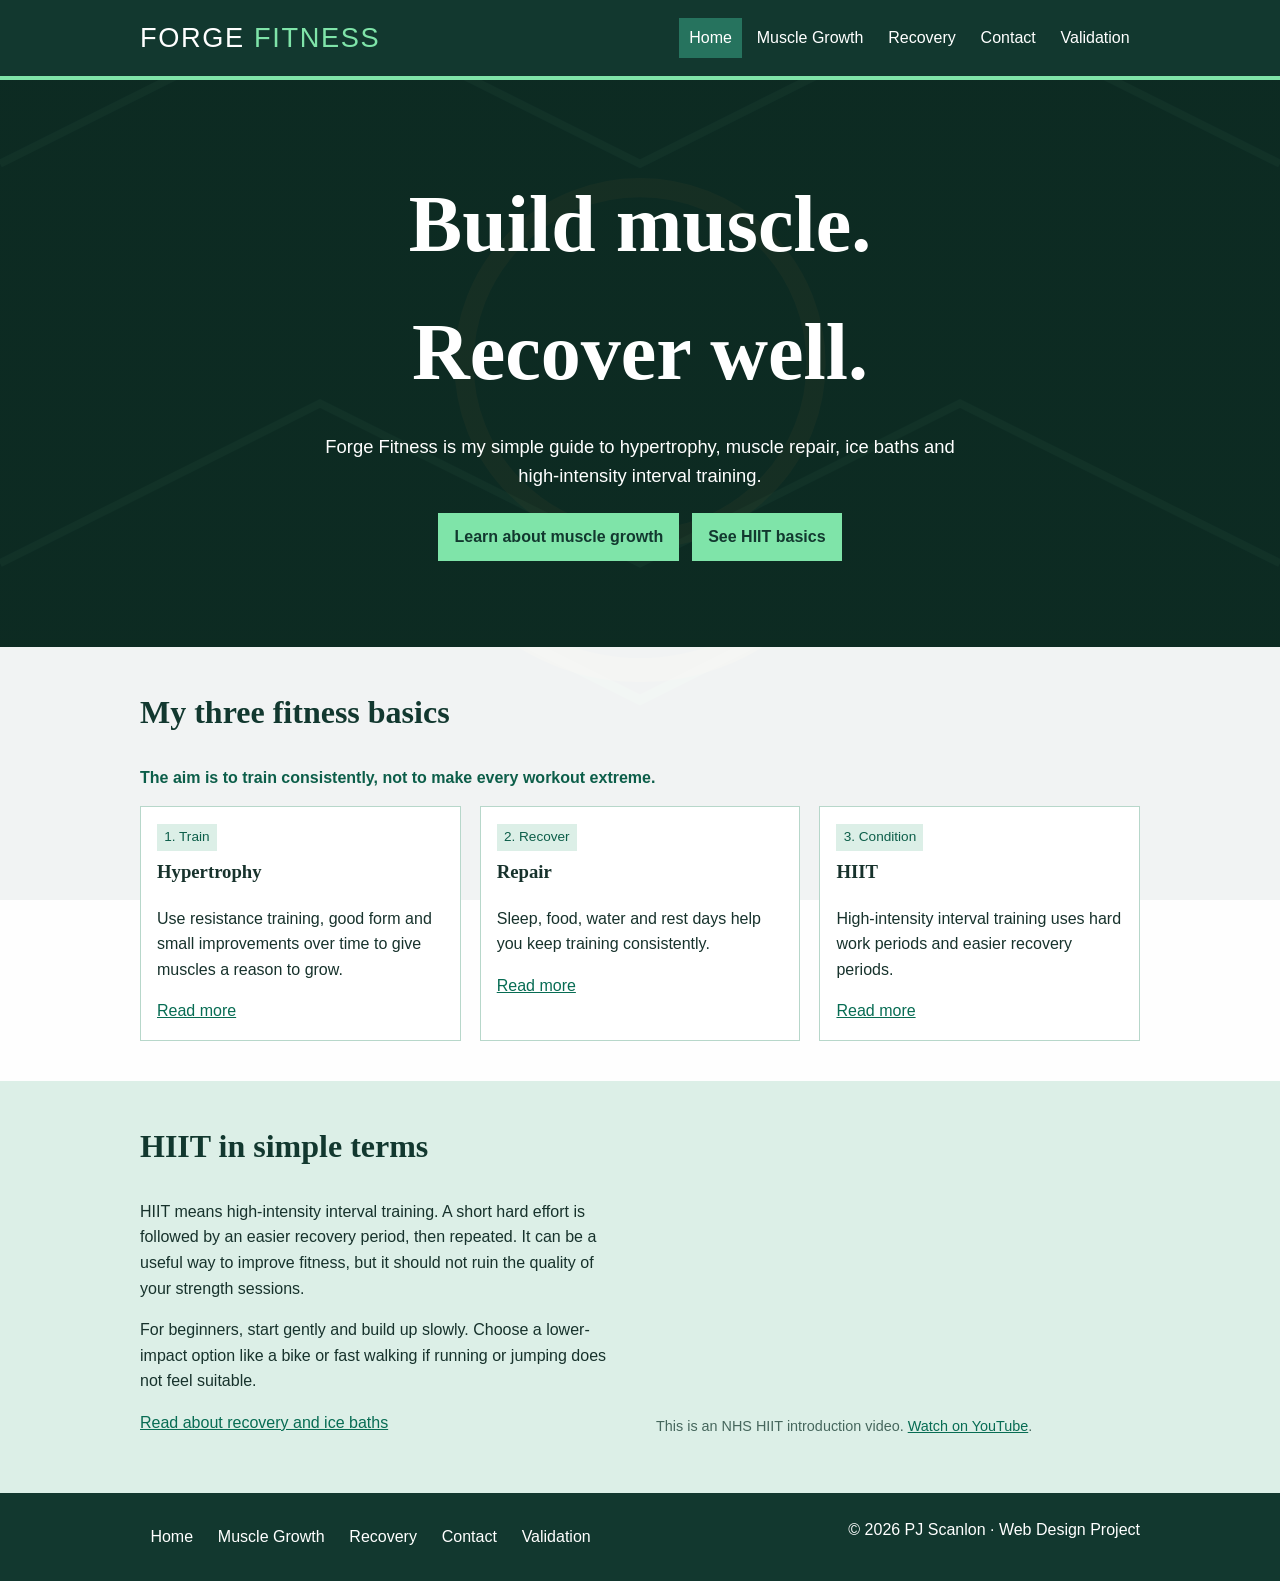
<file: index.html>
<!doctype html>
<html lang="en">
<head>
  <meta charset="utf-8">
  <meta name="viewport" content="width=device-width, initial-scale=1">
  <meta name="description" content="Forge Fitness is a simple student website about muscle growth, recovery, ice baths and HIIT.">
  <meta name="keywords" content="hypertrophy, muscle growth, recovery, ice baths, HIIT">
  <meta name="author" content="PJ Scanlon">
  <title>Forge Fitness | Home</title>
  <link rel="icon" href="favicon.svg" type="image/svg+xml">
  <link rel="stylesheet" href="assets/css/style.css">
  <style>
    /* An example of internal CSS for the grading criteria. */
    .home-message { color: #0c5e49; font-weight: bold; }
  </style>
</head>
<body id="top">
  <header class="site-header"><div class="container header-inner">
    <p class="logo">FORGE <span>FITNESS</span></p>
    <nav class="primary-nav" aria-label="Main navigation"><ul>
      <li><a href="index.html" aria-current="page">Home</a></li><li><a href="hypertrophy.html">Muscle Growth</a></li><li><a href="recovery.html">Recovery</a></li><li><a href="contact.html">Contact</a></li><li><a href="validation.html">Validation</a></li>
    </ul></nav>
  </div></header>
  <main>
    <section class="hero"><div class="container">
      <h1>Build muscle.<br>Recover well.</h1>
      <p>Forge Fitness is my simple guide to hypertrophy, muscle repair, ice baths and high-intensity interval training.</p>
      <a class="button" href="hypertrophy.html">Learn about muscle growth</a><a class="button" href="#hiit">See HIIT basics</a>
    </div></section>
    <section class="section"><div class="container">
      <h2>My three fitness basics</h2>
      <p class="home-message">The aim is to train consistently, not to make every workout extreme.</p>
      <div class="grid">
        <article class="card"><span class="tag">1. Train</span><h3>Hypertrophy</h3><p>Use resistance training, good form and small improvements over time to give muscles a reason to grow.</p><a href="hypertrophy.html">Read more</a></article>
        <article class="card"><span class="tag">2. Recover</span><h3>Repair</h3><p>Sleep, food, water and rest days help you keep training consistently.</p><a href="recovery.html">Read more</a></article>
        <article class="card"><span class="tag">3. Condition</span><h3>HIIT</h3><p>High-intensity interval training uses hard work periods and easier recovery periods.</p><a href="#hiit">Read more</a></article>
      </div>
    </div></section>
    <section class="section section--green" id="hiit"><div class="container two-column">
      <div><h2>HIIT in simple terms</h2><p>HIIT means high-intensity interval training. A short hard effort is followed by an easier recovery period, then repeated. It can be a useful way to improve fitness, but it should not ruin the quality of your strength sessions.</p><p>For beginners, start gently and build up slowly. Choose a lower-impact option like a bike or fast walking if running or jumping does not feel suitable.</p><p><a href="recovery.html#ice-baths">Read about recovery and ice baths</a></p></div>
      <div><iframe class="video-frame" src="https://www.youtube-nocookie.com/embed/wa0Jtlh3J2s" title="NHS Introduction to HIIT Workout 1" allow="accelerometer; autoplay; clipboard-write; encrypted-media; gyroscope; picture-in-picture" allowfullscreen></iframe><p class="help">This is an NHS HIIT introduction video. <a href="https://www.youtube.com/watch?v=wa0Jtlh3J2s" target="_blank" rel="noopener noreferrer">Watch on YouTube</a>.</p></div>
    </div></section>
  </main>
  <footer class="site-footer"><div class="container footer-inner"><nav class="footer-nav" aria-label="Footer navigation"><ul><li><a href="index.html">Home</a></li><li><a href="hypertrophy.html">Muscle Growth</a></li><li><a href="recovery.html">Recovery</a></li><li><a href="contact.html">Contact</a></li><li><a href="validation.html">Validation</a></li></ul></nav><p class="footer-copy">© 2026 PJ Scanlon · Web Design Project</p></div></footer>
  <script src="assets/js/site.js"></script>
</body>
</html>
</file>
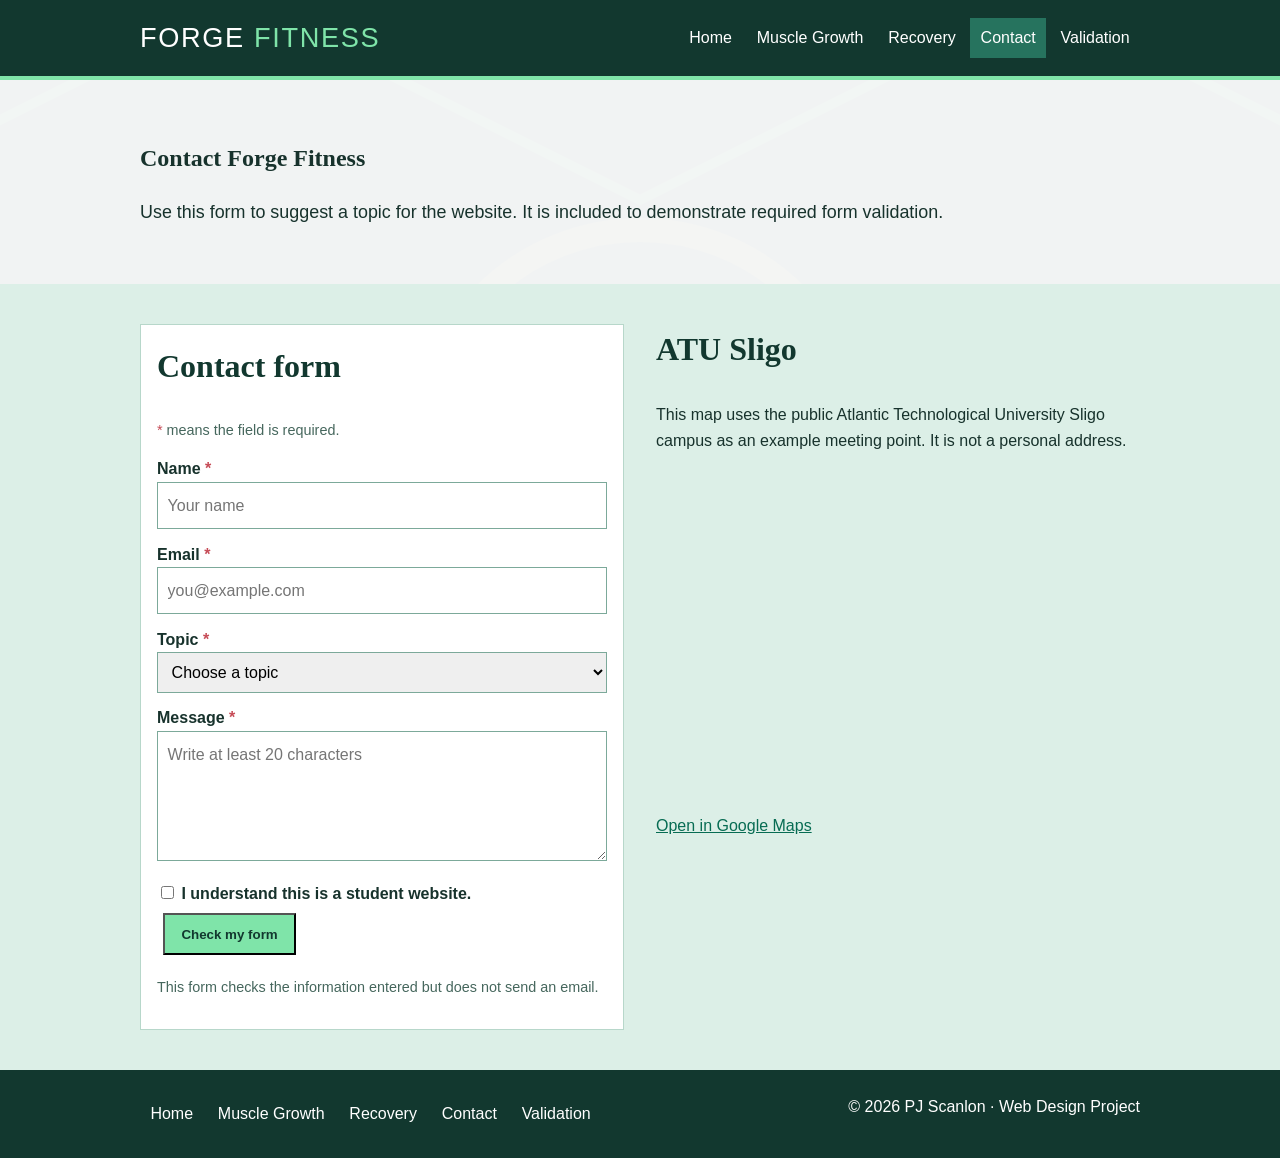
<file: contact.html>
<!doctype html>
<html lang="en">
<head>
  <meta charset="utf-8"><meta name="viewport" content="width=device-width, initial-scale=1">
  <meta name="description" content="Contact Forge Fitness to suggest a hypertrophy, recovery or HIIT topic.">
  <meta name="keywords" content="fitness contact form, hypertrophy feedback, recovery website">
  <meta name="author" content="PJ Scanlon"><title>Forge Fitness | Contact</title>
  <link rel="icon" href="favicon.svg" type="image/svg+xml"><link rel="stylesheet" href="assets/css/style.css">
</head>
<body>
  <header class="site-header"><div class="container header-inner"><p class="logo">FORGE <span>FITNESS</span></p><nav class="primary-nav" aria-label="Main navigation"><ul><li><a href="index.html">Home</a></li><li><a href="hypertrophy.html">Muscle Growth</a></li><li><a href="recovery.html">Recovery</a></li><li><a href="contact.html" aria-current="page">Contact</a></li><li><a href="validation.html">Validation</a></li></ul></nav></div></header>
  <main>
    <section class="section"><div class="container"><h1>Contact Forge Fitness</h1><p class="lead">Use this form to suggest a topic for the website. It is included to demonstrate required form validation.</p></div></section>
    <section class="section section--green"><div class="container two-column"><div class="card"><h2>Contact form</h2><p class="help"><span class="required">*</span> means the field is required.</p><form action="#" method="post"><label for="name">Name <span class="required">*</span></label><input id="name" name="name" type="text" required minlength="2" placeholder="Your name"><label for="email">Email <span class="required">*</span></label><input id="email" name="email" type="email" required placeholder="you@example.com"><label for="topic">Topic <span class="required">*</span></label><select id="topic" name="topic" required><option value="">Choose a topic</option><option>Muscle growth</option><option>Recovery</option><option>Ice baths</option><option>HIIT</option></select><label for="message">Message <span class="required">*</span></label><textarea id="message" name="message" required minlength="20" placeholder="Write at least 20 characters"></textarea><label><input type="checkbox" name="agree" required style="width: auto;"> I understand this is a student website.</label><button class="button" type="submit">Check my form</button></form><p class="help">This form checks the information entered but does not send an email.</p></div><div><h2>ATU Sligo</h2><p>This map uses the public Atlantic Technological University Sligo campus as an example meeting point. It is not a personal address.</p><iframe class="map-frame" title="Map showing Atlantic Technological University Sligo" src="https://www.google.com/maps?q=Atlantic+Technological+University+Sligo&amp;output=embed" loading="lazy"></iframe><p><a href="https://www.google.com/maps/search/?api=1&amp;query=Atlantic%20Technological%20University%20Sligo" target="_blank" rel="noopener noreferrer">Open in Google Maps</a></p></div></div></section>
  </main>
  <footer class="site-footer"><div class="container footer-inner"><nav class="footer-nav" aria-label="Footer navigation"><ul><li><a href="index.html">Home</a></li><li><a href="hypertrophy.html">Muscle Growth</a></li><li><a href="recovery.html">Recovery</a></li><li><a href="contact.html">Contact</a></li><li><a href="validation.html">Validation</a></li></ul></nav><p class="footer-copy">© 2026 PJ Scanlon · Web Design Project</p></div></footer><script src="assets/js/site.js"></script>
</body>
</html>
</file>
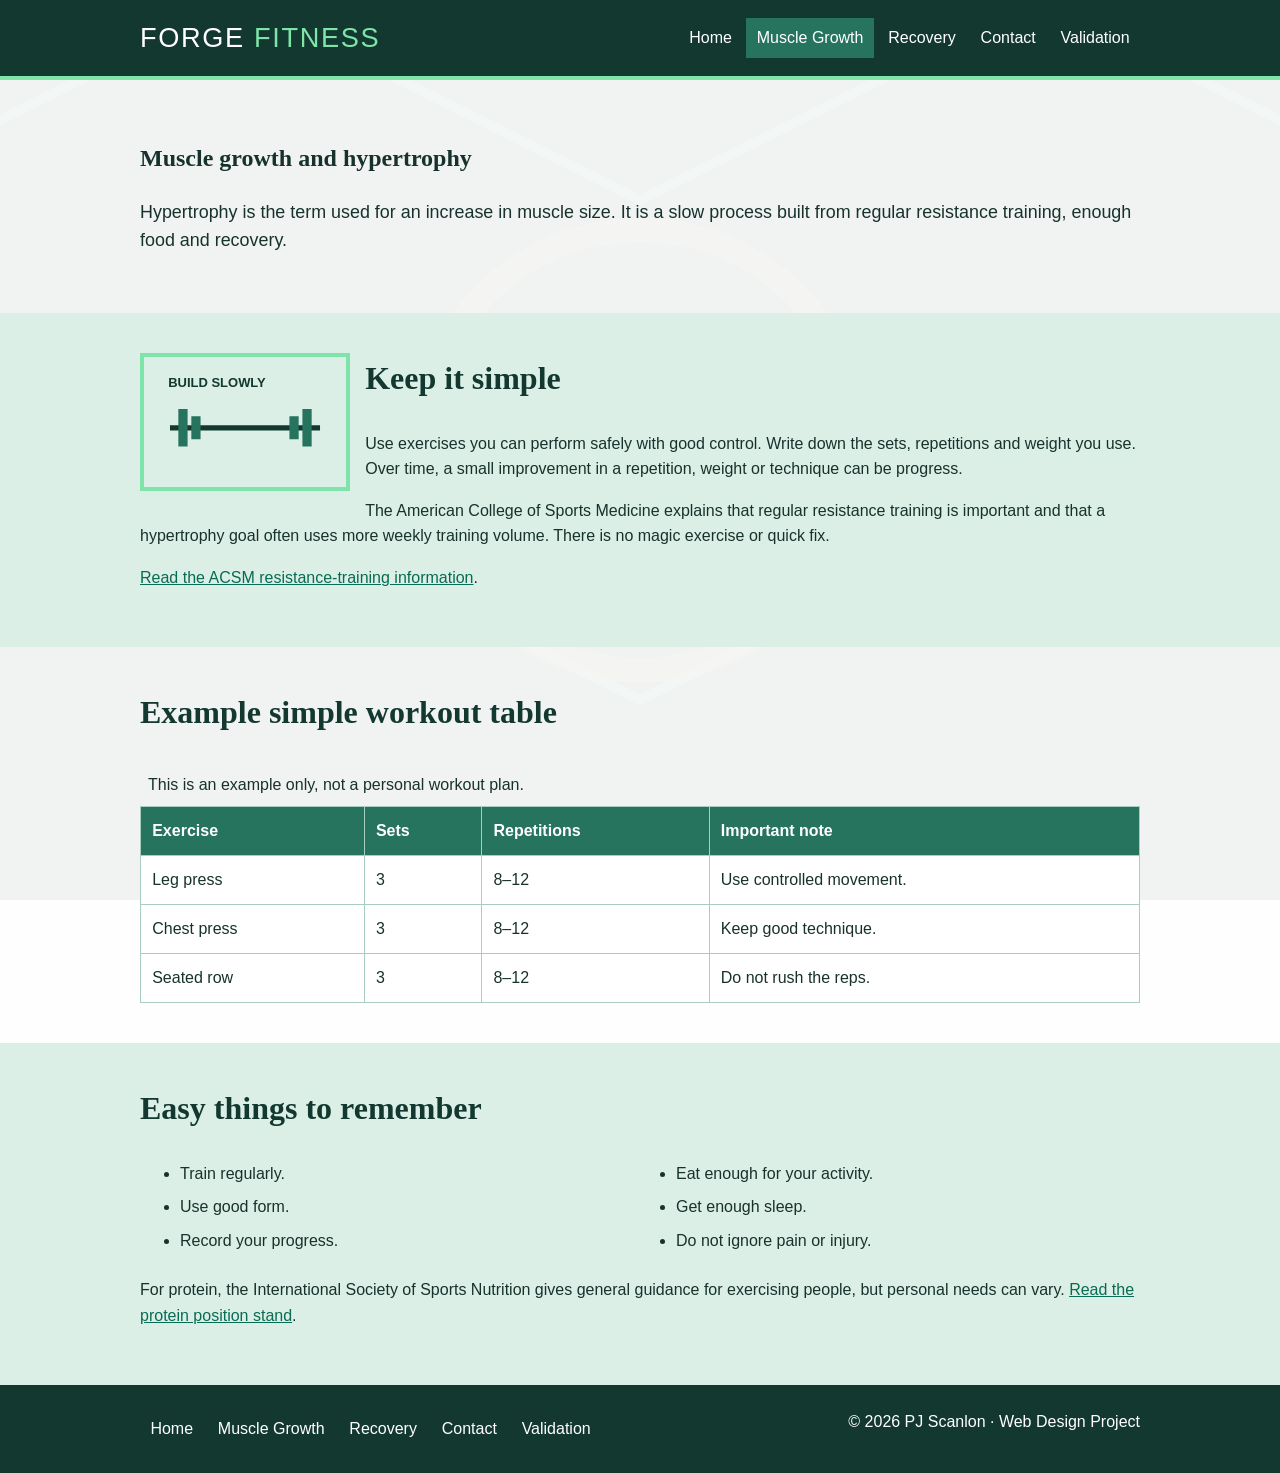
<file: hypertrophy.html>
<!doctype html>
<html lang="en">
<head>
  <meta charset="utf-8"><meta name="viewport" content="width=device-width, initial-scale=1">
  <meta name="description" content="Simple muscle-growth and hypertrophy information, including training, protein and a sample workout table.">
  <meta name="keywords" content="muscle growth, hypertrophy, resistance training, protein">
  <meta name="author" content="PJ Scanlon"><title>Forge Fitness | Muscle Growth</title>
  <link rel="icon" href="favicon.svg" type="image/svg+xml"><link rel="stylesheet" href="assets/css/style.css">
</head>
<body id="top">
  <header class="site-header"><div class="container header-inner"><p class="logo">FORGE <span>FITNESS</span></p><nav class="primary-nav" aria-label="Main navigation"><ul><li><a href="index.html">Home</a></li><li><a href="hypertrophy.html" aria-current="page">Muscle Growth</a></li><li><a href="recovery.html">Recovery</a></li><li><a href="contact.html">Contact</a></li><li><a href="validation.html">Validation</a></li></ul></nav></div></header>
  <main>
    <section class="section"><div class="container"><h1>Muscle growth and hypertrophy</h1><p class="lead">Hypertrophy is the term used for an increase in muscle size. It is a slow process built from regular resistance training, enough food and recovery.</p></div></section>
    <section class="section section--green"><div class="container"><img class="float-image" src="assets/images/muscle.svg" alt="Simple illustration of a barbell"><h2>Keep it simple</h2><p>Use exercises you can perform safely with good control. Write down the sets, repetitions and weight you use. Over time, a small improvement in a repetition, weight or technique can be progress.</p><p>The American College of Sports Medicine explains that regular resistance training is important and that a hypertrophy goal often uses more weekly training volume. There is no magic exercise or quick fix.</p><p><a href="https://acsm.org/resistance-training-guidelines-update-2026/" target="_blank" rel="noopener noreferrer">Read the ACSM resistance-training information</a>.</p><div class="clear"></div></div></section>
    <section class="section"><div class="container"><h2>Example simple workout table</h2><div class="table-wrap"><table><caption>This is an example only, not a personal workout plan.</caption><thead><tr><th>Exercise</th><th>Sets</th><th>Repetitions</th><th>Important note</th></tr></thead><tbody><tr><td>Leg press</td><td>3</td><td>8–12</td><td>Use controlled movement.</td></tr><tr><td>Chest press</td><td>3</td><td>8–12</td><td>Keep good technique.</td></tr><tr><td>Seated row</td><td>3</td><td>8–12</td><td>Do not rush the reps.</td></tr></tbody></table></div></div></section>
    <section class="section section--green"><div class="container"><h2>Easy things to remember</h2><ul class="columns"><li>Train regularly.</li><li>Use good form.</li><li>Record your progress.</li><li>Eat enough for your activity.</li><li>Get enough sleep.</li><li>Do not ignore pain or injury.</li></ul><p>For protein, the International Society of Sports Nutrition gives general guidance for exercising people, but personal needs can vary. <a href="https://link.springer.com/article/10.1186/s12970-017-0177-8" target="_blank" rel="noopener noreferrer">Read the protein position stand</a>.</p></div></section>
  </main>
  <footer class="site-footer"><div class="container footer-inner"><nav class="footer-nav" aria-label="Footer navigation"><ul><li><a href="index.html">Home</a></li><li><a href="hypertrophy.html">Muscle Growth</a></li><li><a href="recovery.html">Recovery</a></li><li><a href="contact.html">Contact</a></li><li><a href="validation.html">Validation</a></li></ul></nav><p class="footer-copy">© 2026 PJ Scanlon · Web Design Project</p></div></footer><script src="assets/js/site.js"></script>
</body>
</html>
</file>
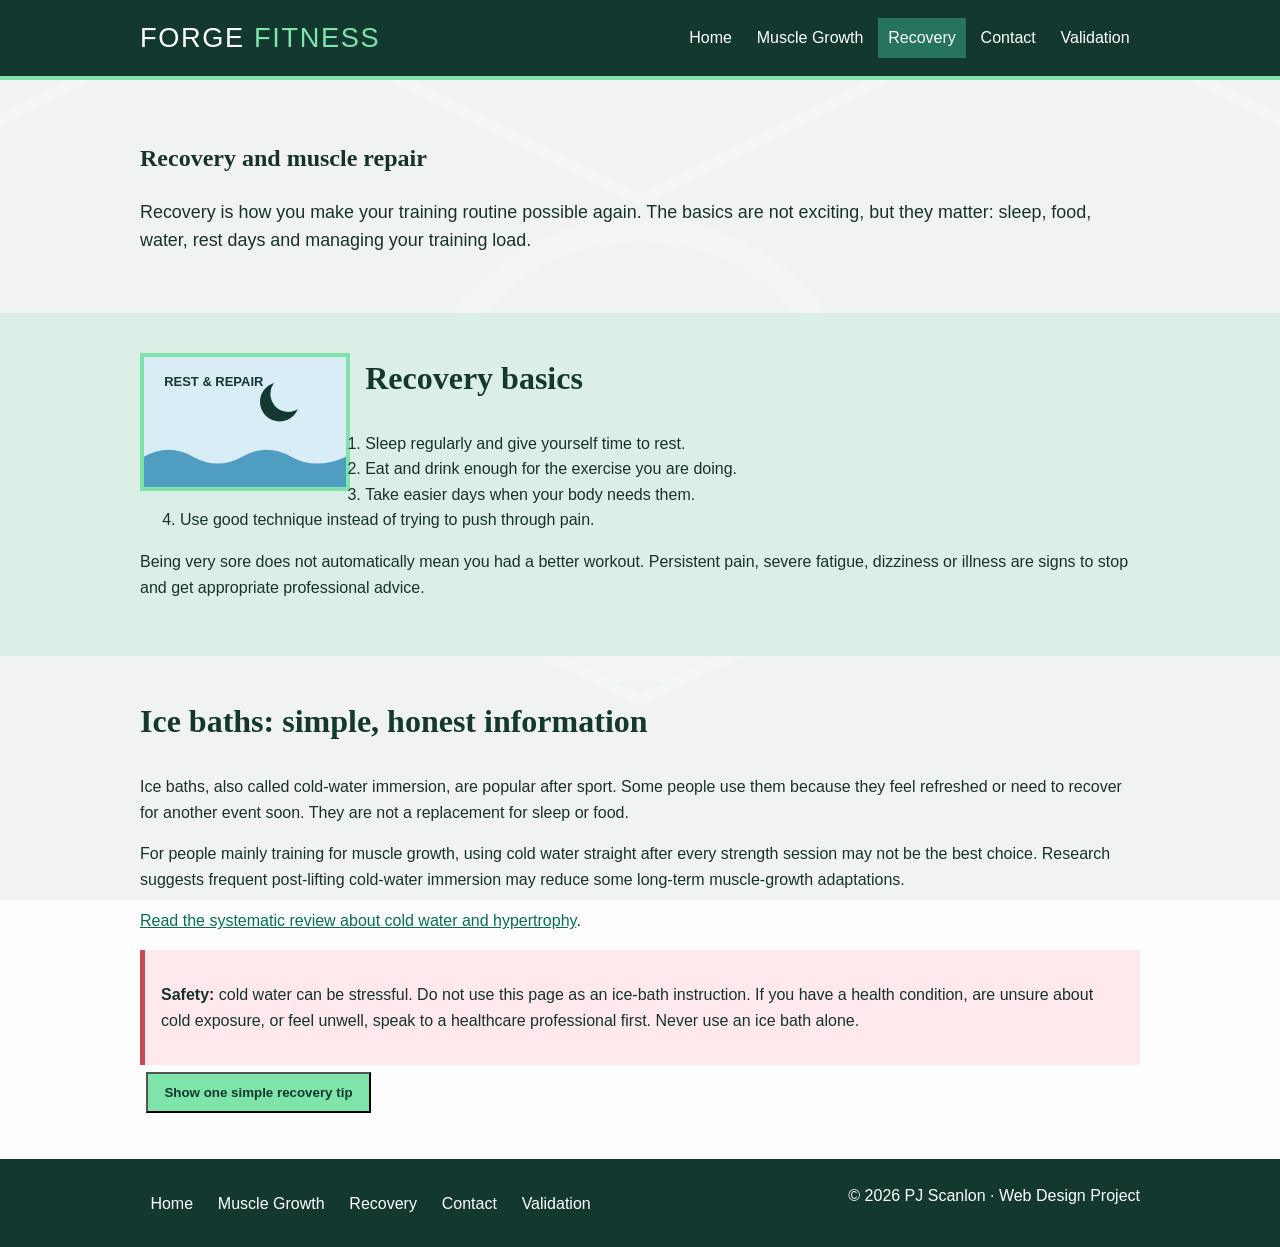
<file: recovery.html>
<!doctype html>
<html lang="en">
<head>
  <meta charset="utf-8"><meta name="viewport" content="width=device-width, initial-scale=1">
  <meta name="description" content="Simple recovery advice for exercise, including rest, sleep, soreness and cautious ice-bath information.">
  <meta name="keywords" content="recovery, muscle repair, ice baths, sleep, training fatigue">
  <meta name="author" content="PJ Scanlon"><title>Forge Fitness | Recovery</title>
  <link rel="icon" href="favicon.svg" type="image/svg+xml"><link rel="stylesheet" href="assets/css/style.css">
</head>
<body id="top">
  <header class="site-header"><div class="container header-inner"><p class="logo">FORGE <span>FITNESS</span></p><nav class="primary-nav" aria-label="Main navigation"><ul><li><a href="index.html">Home</a></li><li><a href="hypertrophy.html">Muscle Growth</a></li><li><a href="recovery.html" aria-current="page">Recovery</a></li><li><a href="contact.html">Contact</a></li><li><a href="validation.html">Validation</a></li></ul></nav></div></header>
  <main>
    <section class="section"><div class="container"><h1>Recovery and muscle repair</h1><p class="lead">Recovery is how you make your training routine possible again. The basics are not exciting, but they matter: sleep, food, water, rest days and managing your training load.</p></div></section>
    <section class="section section--green"><div class="container"><img class="float-image" src="assets/images/recovery.svg" alt="Simple illustration of water and a moon"><h2>Recovery basics</h2><ol><li>Sleep regularly and give yourself time to rest.</li><li>Eat and drink enough for the exercise you are doing.</li><li>Take easier days when your body needs them.</li><li>Use good technique instead of trying to push through pain.</li></ol><p>Being very sore does not automatically mean you had a better workout. Persistent pain, severe fatigue, dizziness or illness are signs to stop and get appropriate professional advice.</p><div class="clear"></div></div></section>
    <section class="section" id="ice-baths"><div class="container"><h2>Ice baths: simple, honest information</h2><p>Ice baths, also called cold-water immersion, are popular after sport. Some people use them because they feel refreshed or need to recover for another event soon. They are not a replacement for sleep or food.</p><p>For people mainly training for muscle growth, using cold water straight after every strength session may not be the best choice. Research suggests frequent post-lifting cold-water immersion may reduce some long-term muscle-growth adaptations.</p><p><a href="https://pmc.ncbi.nlm.nih.gov/articles/PMC11235606/" target="_blank" rel="noopener noreferrer">Read the systematic review about cold water and hypertrophy</a>.</p><div class="notice notice--warning"><p><strong>Safety:</strong> cold water can be stressful. Do not use this page as an ice-bath instruction. If you have a health condition, are unsure about cold exposure, or feel unwell, speak to a healthcare professional first. Never use an ice bath alone.</p></div><button class="button" id="tip-button" type="button">Show one simple recovery tip</button><p class="notice hidden" id="extra-tip">A useful recovery habit is planning a rest day before you feel forced to take one.</p></div></section>
  </main>
  <footer class="site-footer"><div class="container footer-inner"><nav class="footer-nav" aria-label="Footer navigation"><ul><li><a href="index.html">Home</a></li><li><a href="hypertrophy.html">Muscle Growth</a></li><li><a href="recovery.html">Recovery</a></li><li><a href="contact.html">Contact</a></li><li><a href="validation.html">Validation</a></li></ul></nav><p class="footer-copy">© 2026 PJ Scanlon · Web Design Project</p></div></footer><script src="assets/js/site.js"></script>
</body>
</html>
</file>
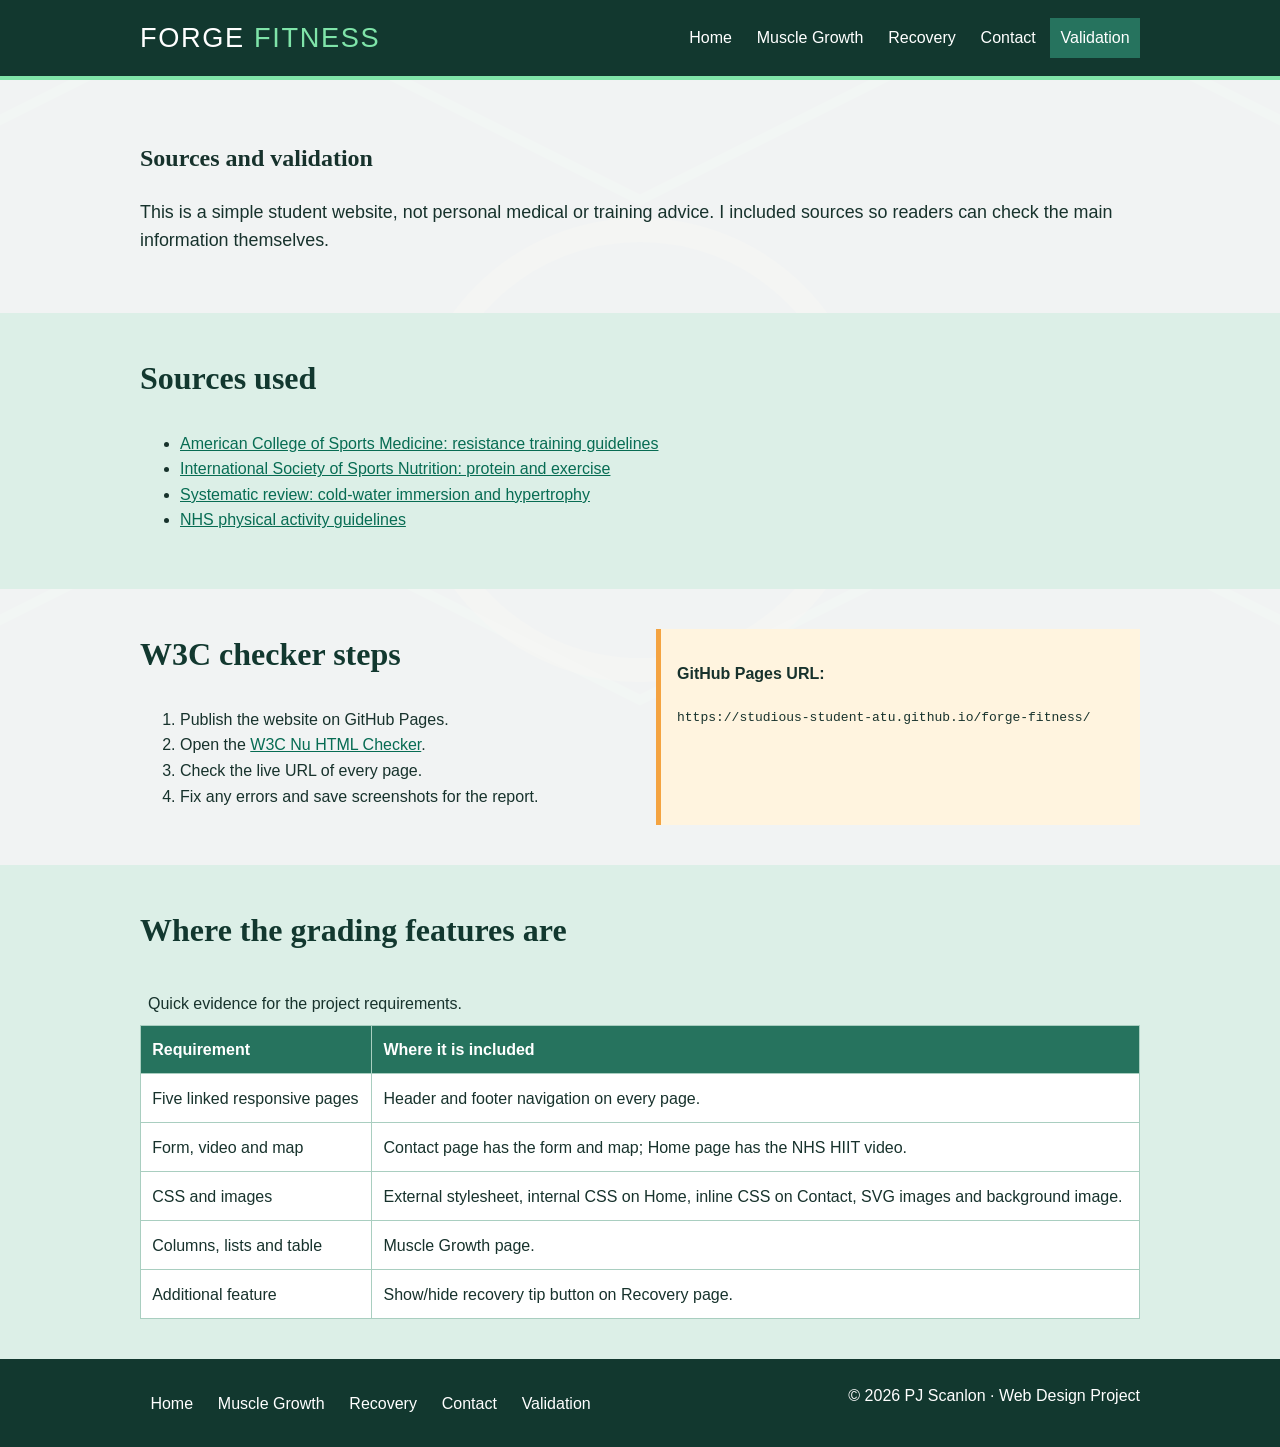
<file: validation.html>
<!doctype html>
<html lang="en">
<head>
  <meta charset="utf-8"><meta name="viewport" content="width=device-width, initial-scale=1">
  <meta name="description" content="Research sources and W3C validation notes for the Forge Fitness school web design project.">
  <meta name="keywords" content="fitness sources, W3C validator, GitHub Pages project">
  <meta name="author" content="PJ Scanlon"><title>Forge Fitness | Validation</title>
  <link rel="icon" href="favicon.svg" type="image/svg+xml"><link rel="stylesheet" href="assets/css/style.css">
</head>
<body>
  <header class="site-header"><div class="container header-inner"><p class="logo">FORGE <span>FITNESS</span></p><nav class="primary-nav" aria-label="Main navigation"><ul><li><a href="index.html">Home</a></li><li><a href="hypertrophy.html">Muscle Growth</a></li><li><a href="recovery.html">Recovery</a></li><li><a href="contact.html">Contact</a></li><li><a href="validation.html" aria-current="page">Validation</a></li></ul></nav></div></header>
  <main>
    <section class="section"><div class="container"><h1>Sources and validation</h1><p class="lead">This is a simple student website, not personal medical or training advice. I included sources so readers can check the main information themselves.</p></div></section>
    <section class="section section--green"><div class="container"><h2>Sources used</h2><ul><li><a href="https://acsm.org/resistance-training-guidelines-update-2026/" target="_blank" rel="noopener noreferrer">American College of Sports Medicine: resistance training guidelines</a></li><li><a href="https://link.springer.com/article/10.1186/s12970-017-0177-8" target="_blank" rel="noopener noreferrer">International Society of Sports Nutrition: protein and exercise</a></li><li><a href="https://pmc.ncbi.nlm.nih.gov/articles/PMC11235606/" target="_blank" rel="noopener noreferrer">Systematic review: cold-water immersion and hypertrophy</a></li><li><a href="https://www.nhs.uk/live-well/exercise/physical-activity-guidelines-for-adults-aged-19-to-64/" target="_blank" rel="noopener noreferrer">NHS physical activity guidelines</a></li></ul></div></section>
    <section class="section"><div class="container two-column"><div><h2>W3C checker steps</h2><ol><li>Publish the website on GitHub Pages.</li><li>Open the <a href="https://validator.w3.org/nu/" target="_blank" rel="noopener noreferrer">W3C Nu HTML Checker</a>.</li><li>Check the live URL of every page.</li><li>Fix any errors and save screenshots for the report.</li></ol></div><div class="notice"><p><strong>GitHub Pages URL:</strong></p><p><code>https://studious-student-atu.github.io/forge-fitness/</code></p></div></div></section>
    <section class="section section--green"><div class="container"><h2>Where the grading features are</h2><div class="table-wrap"><table><caption>Quick evidence for the project requirements.</caption><thead><tr><th>Requirement</th><th>Where it is included</th></tr></thead><tbody><tr><td>Five linked responsive pages</td><td>Header and footer navigation on every page.</td></tr><tr><td>Form, video and map</td><td>Contact page has the form and map; Home page has the NHS HIIT video.</td></tr><tr><td>CSS and images</td><td>External stylesheet, internal CSS on Home, inline CSS on Contact, SVG images and background image.</td></tr><tr><td>Columns, lists and table</td><td>Muscle Growth page.</td></tr><tr><td>Additional feature</td><td>Show/hide recovery tip button on Recovery page.</td></tr></tbody></table></div></div></section>
  </main>
  <footer class="site-footer"><div class="container footer-inner"><nav class="footer-nav" aria-label="Footer navigation"><ul><li><a href="index.html">Home</a></li><li><a href="hypertrophy.html">Muscle Growth</a></li><li><a href="recovery.html">Recovery</a></li><li><a href="contact.html">Contact</a></li><li><a href="validation.html">Validation</a></li></ul></nav><p class="footer-copy">© 2026 PJ Scanlon · Web Design Project</p></div></footer><script src="assets/js/site.js"></script>
</body>
</html>
</file>
<file: assets/css/style.css>
/* Main stylesheet for Forge Fitness */
* { box-sizing: border-box; }

body {
  margin: 0;
  background: #edf5f2 url('../images/background.svg') center top / cover fixed;
  color: #17322c;
  font-family: Arial, Helvetica, sans-serif;
  line-height: 1.6;
}

img { max-width: 100%; height: auto; }
a { color: #076c53; }
a:hover { color: #034737; }

.container { width: 90%; max-width: 1000px; margin: auto; }
.site-header, .site-footer { background: #12382f; color: white; }
.site-header { border-bottom: 4px solid #7fe4a9; }
.header-inner { display: flex; flex-wrap: wrap; justify-content: space-between; align-items: center; padding: 1rem 0; }
.logo { margin: 0; font-size: 1.7rem; letter-spacing: .06em; }
.logo span { color: #7fe4a9; }

.primary-nav ul, .footer-nav ul { display: flex; flex-wrap: wrap; gap: .25rem; margin: 0; padding: 0; list-style: none; }
.primary-nav a, .footer-nav a { display: block; padding: .45rem .65rem; color: white; text-decoration: none; }
.primary-nav a:hover, .primary-nav a[aria-current='page'] { background: #26735e; }

.hero { padding: 5rem 0; background: linear-gradient(rgba(12, 40, 32, .82), rgba(12, 40, 32, .82)), url('../images/background.svg') center / cover; color: white; text-align: center; }
.hero h1 { margin: 0; font-size: clamp(2.5rem, 8vw, 5rem); }
.hero p { max-width: 650px; margin: 1rem auto; font-size: 1.15rem; }
.button { display: inline-block; margin: .4rem; padding: .7rem 1rem; background: #7fe4a9; color: #12382f; font-weight: bold; text-decoration: none; }
.button:hover { background: white; color: #12382f; }

main { background: rgba(255, 255, 255, .94); }
.section { padding: 2.5rem 0; }
.section--green { background: #dcefe7; }
h1, h2, h3 { font-family: Georgia, 'Times New Roman', serif; }
h2 { margin-top: 0; color: #12382f; font-size: 2rem; }
.lead { font-size: 1.12rem; }
.grid { display: grid; grid-template-columns: repeat(3, 1fr); gap: 1.2rem; }
.two-column { display: grid; grid-template-columns: 1fr 1fr; gap: 2rem; }
.card { padding: 1rem; border: 1px solid #b7d7ca; background: white; }
.card h3 { margin-top: .4rem; }
.tag { display: inline-block; padding: .15rem .45rem; background: #dcefe7; color: #0c5e49; font-size: .85rem; }

.float-image { float: left; width: 210px; margin: 0 .95rem .5rem 0; border: 4px solid #7fe4a9; }
.clear { clear: both; }
.columns { column-count: 2; column-gap: 2rem; }
.columns li { break-inside: avoid; margin-bottom: .5rem; }

table { width: 100%; border-collapse: collapse; background: white; }
th, td { padding: .7rem; border: 1px solid #a9cec0; text-align: left; }
th { background: #26735e; color: white; }
caption { padding: .5rem; text-align: left; }
.table-wrap { overflow-x: auto; }

.video-frame, .map-frame { width: 100%; border: 0; }
.video-frame { aspect-ratio: 16 / 9; }
.map-frame { min-height: 320px; }
.notice { padding: 1rem; border-left: 5px solid #f4a340; background: #fff4df; }
.notice--warning { border-left-color: #c64b56; background: #ffe9ec; }

label { display: block; margin-top: .8rem; font-weight: bold; }
input, select, textarea { width: 100%; padding: .6rem; border: 1px solid #7ca99a; font: inherit; }
textarea { min-height: 130px; }
input:invalid:not(:placeholder-shown), textarea:invalid:not(:placeholder-shown) { border: 2px solid #c64b56; }
.required { color: #c64b56; }
.help { color: #46675d; font-size: .9rem; }
.site-footer { padding: 1.5rem 0; }
.footer-inner { display: flex; flex-wrap: wrap; justify-content: space-between; gap: 1rem; }
.footer-copy { margin: 0; }
.hidden { display: none; }

@media (max-width: 700px) {
  .grid { grid-template-columns: 1fr; }
  .two-column { grid-template-columns: 1fr; }
}

@media (max-width: 520px) {
  .header-inner { display: block; }
  .primary-nav ul, .footer-nav ul { margin-top: .6rem; flex-direction: column; }
  .columns { column-count: 1; }
  .float-image { width: 150px; }
}
</file>
